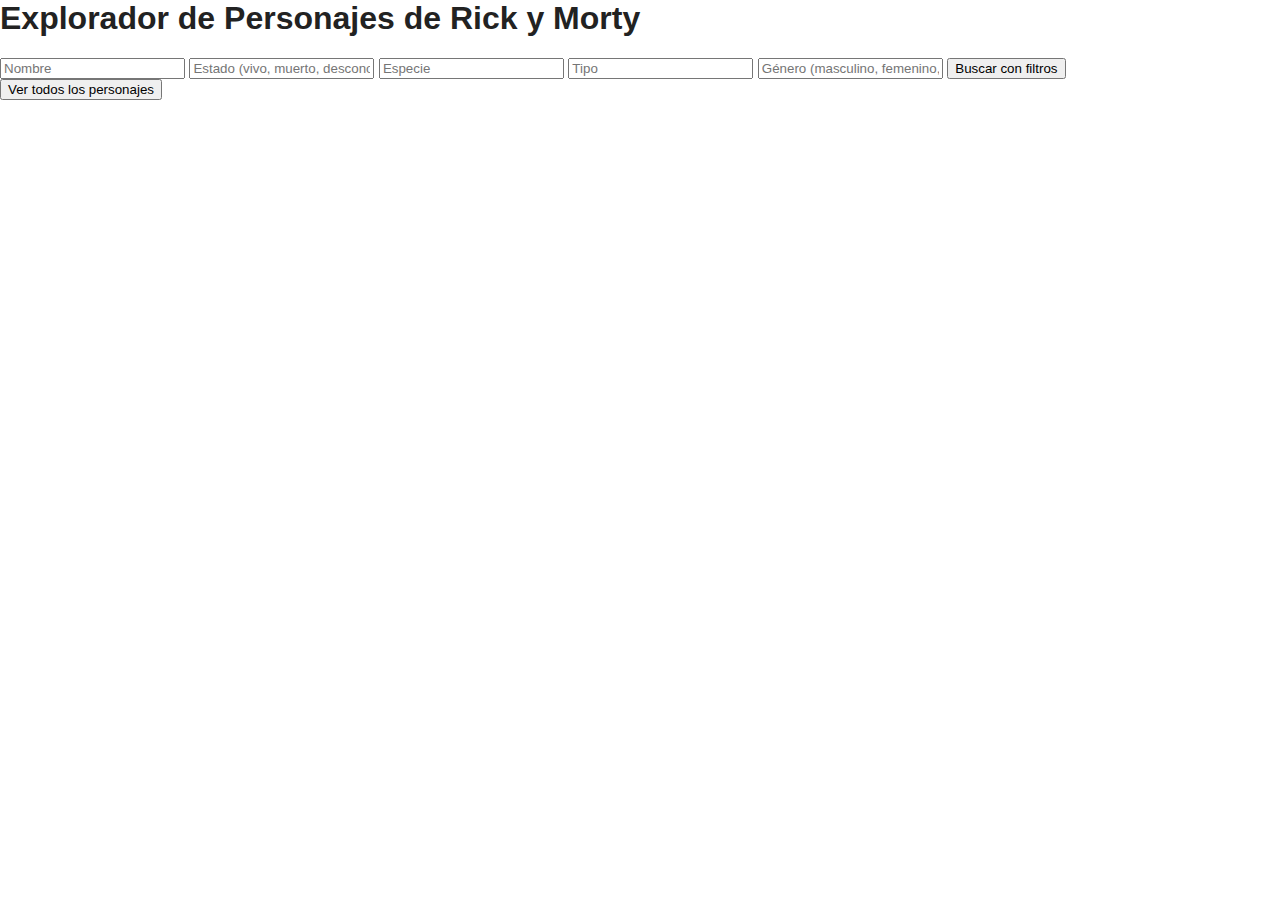
<file: index.html>
<! DOCTYPE html>
<html lang="es">
<head>
    <meta charset="UTF-8" />
    <meta name="viewport" content="width=device-width, initial-scale=1.0"/>
    <title>Personajes de Rick y Morty</title>
    <link rel="stylesheet" href="style.css">
</head>
<body>

<header>
    <h1>Explorador de Personajes de Rick y Morty</h1>
</header>

<main>
    <section id="filtros">
        <input type="text" id="filtro-nombre" placeholder="Nombre">
        <input type="text" id="filtro-estado" placeholder="Estado (vivo, muerto, desconocido)">
        <input type="text" id="filtro-especie" placeholder="Especie">
        <input type="text" id="filtro-tipo" placeholder="Tipo">
        <input type="text" id="filtro-genero" placeholder="Género (masculino, femenino, sin género, desconocido)">
        <button id="btn-filtrar">Buscar con filtros</button>
    </section>

    <section>
        <button id="ver-todos">Ver todos los personajes</button>
    </section>

    <section id="resultado"></section>
</main>

<script src="app.js"></script>
</body>
</html>
</file>
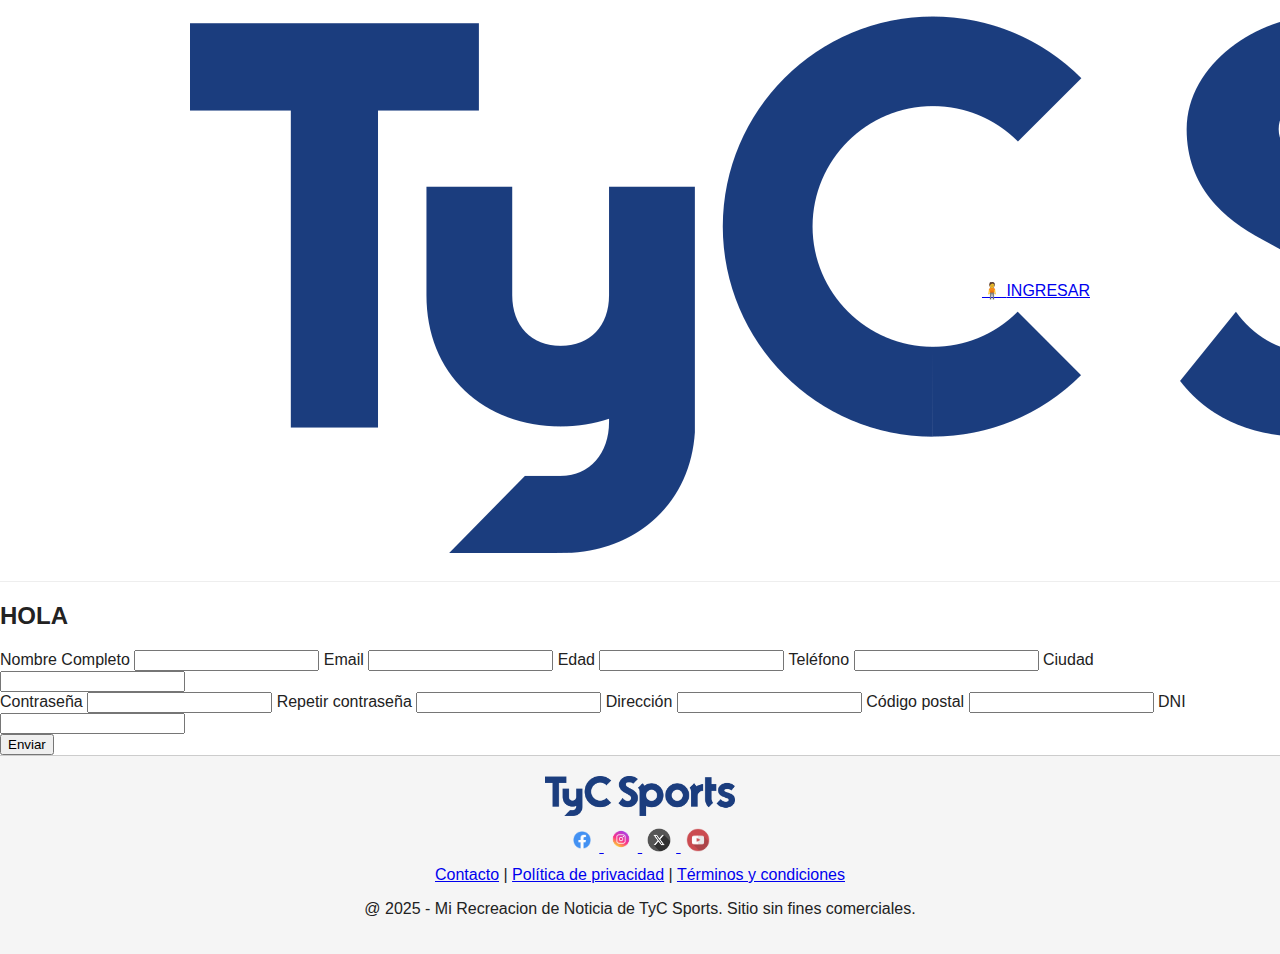
<file: subscripcion.html>
<!DOCTYPE html>
<html lang="es">
<head>
    <meta charset="UTF-8">
    <meta name="viewport" content="width=device-width, initial-scale=1.0">
    <title>La divertida reaparición de Gregg Popovich, junto a Manu Ginóbili: "Ahora soy El Jefe" - TyC Sports </title>
    <link rel="stylesheet" href="style.css">
</head>

<body>
    <header class="header-tyc">
        <div class= "header-content">
            <div class="logo">
                <img src="imagenes/TyC_Sports_logo.svg.png" alt="TyC Sports" class="logo-header">
            </div>
            <div class= "btn-login">
                <a href="suscripcion.html" class="btn-ingresar-link">
                    <span class="icon-person">🧍</span> <span class="text-ingresar">INGRESAR</span>
                    </a>
            </div>
        </div>
    </header>

    <main class="subscription-page">
        <h2 id="titulo-subscripcion">HOLA</h2>
        <form id="formulario-subscripcion" novalidate>
            <div class="form-grid">
                <div class="columna">
                    <label>Nombre Completo
                        <input type="text" id="nombre" />
                        <span class="error" id="error-nombre"></span>
                    </label>

                    <label>Email
                        <input type="email" id="nombre" />
                        <span class="error" id="error-email"></span>
                    </label>

                    <label>Edad
                        <input type="number" id="edad" />
                        <span class="error" id="error-edad"></span>
                    </label>

                    <label>Teléfono
                        <input type="text" id="telefono" />
                        <span class="error" id="error-telefono"></span>
                    </label>

                    <label>Ciudad
                        <input type="text" id="ciudad" />
                        <span class="error" id="error-ciudad"></span>
                    </label>
                </div>

                <div class="Columna">
                    <label>Contraseña
                        <input type="password" id="contrasena" />
                        <span class="error" id="error-contrasena"></span>
                    </label>

                    <label>Repetir contraseña
                        <input type="password" id="repetir-contrasena" />
                        <span class="error" id="error-repetir"></span>
                    </label>

                    <label>Dirección
                        <input type="text" id="direccion" />
                        <span class="error" id="error-direccion"></span>
                    </label>

                    <label>Código postal
                        <input type="text" id="codigo-postal" />
                        <span class="error" id="error-cp"></span>
                    </label>

                    <label>DNI
                        <input type="text" id="dni" />
                        <span class="error" id="error-dni"></span>
                    </label>
                </div>
            </div>

            <div class="form-boton">
                <button type="submit">Enviar</button>
            </div>
        </form>
    </main>

    <footer class= "footer-tyc">
        <div class="footer-content">
            <img src="imagenes/TyC_Sports_logo.svg.png" alt="Logo TyC Sports" class="logo-footer">
            <div class="redes-sociales">
                <a href="https://www.facebook.com/tycsports" target="_blank">
                    <img src="imagenes/facebook.png" alt="Facebook">
                </a>
                <a href="https://www.instagram.com/tycsports/" target="_blank">
                    <img src="imagenes/instagram.webp" alt="Instagram">
                </a>
                <a href="https://x.com/tycsports" target="_blank">
                    <img src="imagenes/X.png" alt="X">
                </a>
                <a href="https://www.youtube.com/user/TyCSportsOficial" target="_blank">
                    <img src="imagenes/youtube.webp" alt="YouTube">
                </a>
            </div>
            <div class="footer-links">
                <a href="#">Contacto</a> |
                <a href="#">Política de privacidad</a> |
                <a href="#">Términos y condiciones</a>
            </div>
        </div>
        <p>@ 2025 - Mi Recreacion de Noticia de TyC Sports. Sitio sin fines comerciales.</p>
    </footer>

    <script>
        function mostrarError(idCampo, mensaje) {
            document.getElementById("error-" + idCampo).textContent = mensaje;
        }

        function limpiarError(idCampo) {
            document.getElementById("error-" + idCampo).textContent = "";
        }

        function validarNombre() {
            var nombre = document.getElementById("nombre").value.trim();
            if (nombre.length <= 6 || nombre.indexOf(" ") === -1) {
            mostrarError("nombre", "Debe tener más de 6 letras y al menos un espacio.");
            return false;
            }
            return true;
        }

        function validarEmail() {
            var email = document.getElementById("email").value.trim();
            var regex = /^[^\\s@]+@[^\\s@]+\\.[^\\s@]+$/;
            if (!regex.test(email)) {
            mostrarError("email", "Debe ser un email válido.");
            return false;
            }
            return true;
        }

        function validarContrasena() {
            var c = document.getElementById("contrasena").value;
            var regex = /^(?=.*[a-zA-Z])(?=.*\\d)[a-zA-Z\\d]{8,}$/;
            if (!regex.test(c)) {
            mostrarError("contrasena", "Mínimo 8 caracteres con letras y números.");
            return false;
            }
            return true;
        }

        function validarRepetirContrasena() {
            var c1 = document.getElementById("contrasena").value;
            var c2 = document.getElementById("repetir-contrasena").value;
            if (c1 !== c2) {
            mostrarError("repetir", "Las contraseñas no coinciden.");
            return false;
            }
            return true;
        }

        function validarEdad() {
            var edad = parseInt(document.getElementById("edad").value, 10);
            if (isNaN(edad) || edad < 18) {
            mostrarError("edad", "Debes ser mayor de 18 años.");
            return false;
            }
            return true;
        }

        function validarTelefono() {
            var tel = document.getElementById("telefono").value;
            if (!/^\\d{7,}$/.test(tel)) {
            mostrarError("telefono", "Al menos 7 dígitos, sin símbolos ni espacios.");
            return false;
            }
            return true;
        }

        function validarDireccion() {
            var dir = document.getElementById("direccion").value.trim();
            if (dir.length < 5 || dir.indexOf(" ") === -1) {
            mostrarError("direccion", "Debe tener letras, números y un espacio.");
            return false;
            }
            return true;
        }

        function validarCiudad() {
            var ciudad = document.getElementById("ciudad").value.trim();
            if (ciudad.length < 3) {
            mostrarError("ciudad", "Debe tener al menos 3 caracteres.");
            return false;
            }
            return true;
        }

        function validarCP() {
            var cp = document.getElementById("codigo-postal").value.trim();
            if (cp.length < 3) {
            mostrarError("cp", "Debe tener al menos 3 caracteres.");
            return false;
            }
            return true;
        }

        function validarDNI() {
            var dni = document.getElementById("dni").value.trim();
            if (!/^\\d{7,8}$/.test(dni)) {
            mostrarError("dni", "Debe tener 7 u 8 dígitos.");
            return false;
            }
            return true;
        }

        // Asignar eventos a cada campo
        function asignarValidacion(id, fn) {
            var campo = document.getElementById(id);
            campo.addEventListener("blur", fn);
            campo.addEventListener("focus", function () {
            limpiarError(id);
            });
        }

        asignarValidacion("nombre", validarNombre);
        asignarValidacion("email", validarEmail);
        asignarValidacion("contrasena", validarContrasena);
        asignarValidacion("repetir-contrasena", validarRepetirContrasena);
        asignarValidacion("edad", validarEdad);
        asignarValidacion("telefono", validarTelefono);
        asignarValidacion("direccion", validarDireccion);
        asignarValidacion("ciudad", validarCiudad);
        asignarValidacion("codigo-postal", validarCP);
        asignarValidacion("dni", validarDNI);

        document.getElementById("formulario-suscripcion").addEventListener("submit", function (e) {
            e.preventDefault();
            var valido = validarNombre() & validarEmail() & validarContrasena() & validarRepetirContrasena() &
                        validarEdad() & validarTelefono() & validarDireccion() & validarCiudad() &
                        validarCP() & validarDNI();

            if (valido) {
            alert("Formulario enviado con éxito ✅\\n\\nNombre: " + document.getElementById("nombre").value);
            } else {
            alert("Hay errores en el formulario ❌");
            }
        });

        // BONUS: título HOLA nombre en vivo
        document.getElementById("nombre").addEventListener("keydown", function () {
            document.getElementById("titulo-suscripcion").textContent = "HOLA " + this.value;
        });
        document.getElementById("nombre").addEventListener("focus", function () {
            document.getElementById("titulo-suscripcion").textContent = "HOLA " + this.value;
        });
    </script>

</body>
</html>
</file>
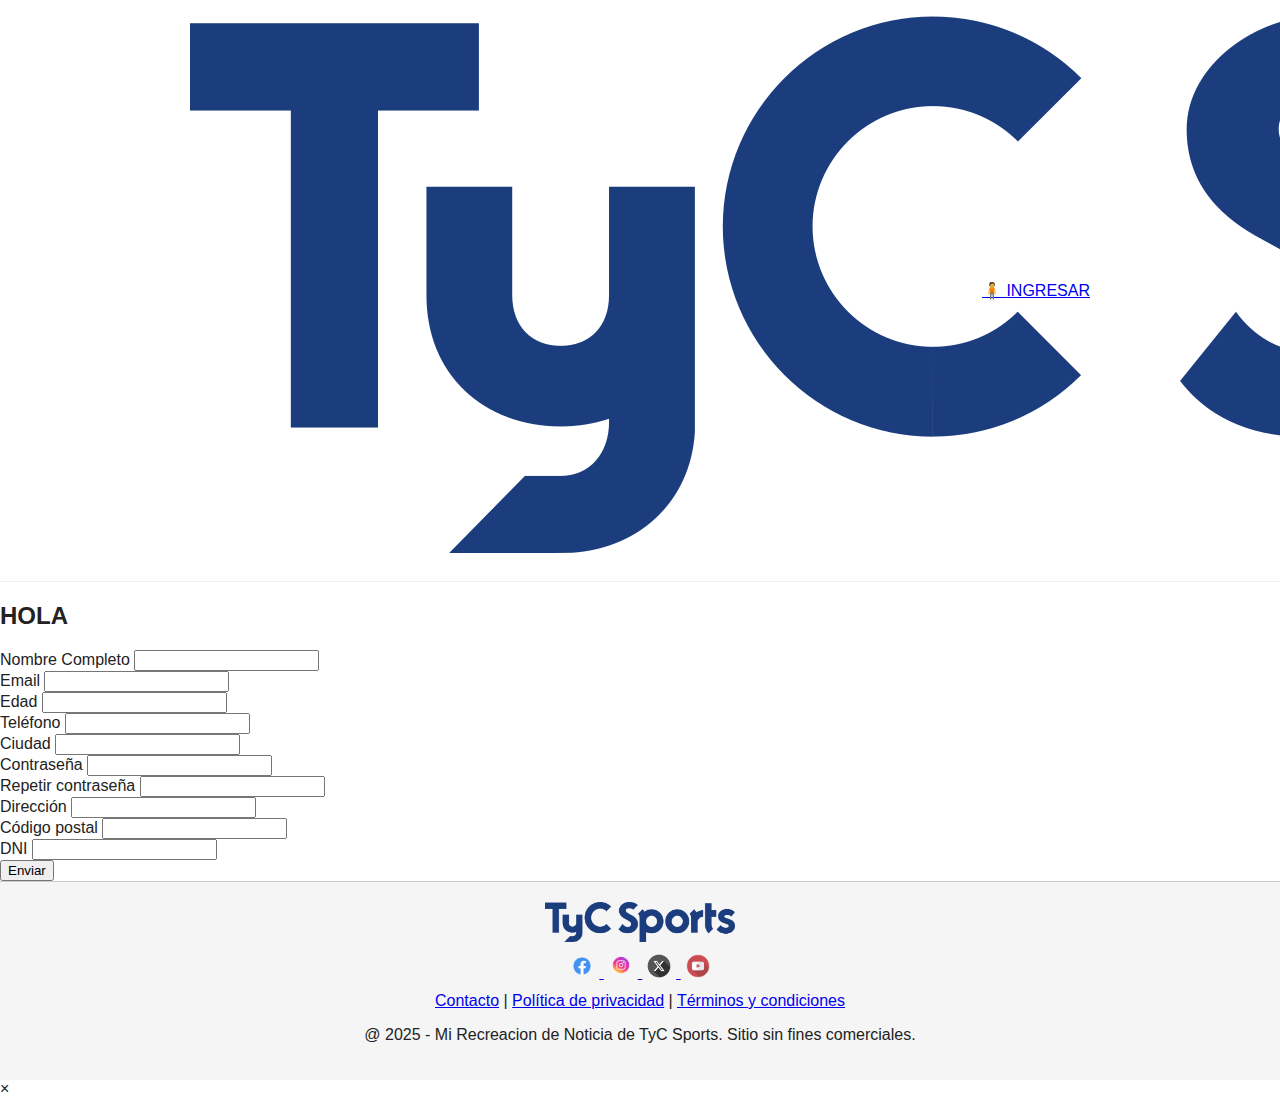
<file: suscripcion.html>
<!DOCTYPE html>
<html lang="es">
<head>
    <meta charset="UTF-8">
    <meta name="viewport" content="width=device-width, initial-scale=1.0">
    <title>Suscripción - TyC Sports</title>
    <link rel="stylesheet" href="style.css">
</head>

<body class="suscripcion">
    <header class="header-tyc">
        <div class="header-content">
            <div class="logo">
                <img src="imagenes/TyC_Sports_logo.svg.png" alt="TyC Sports" class="logo-header">
            </div>
            <div class="btn-login ocultar-en-suscripcion">
                <a href="suscripcion.html" class="btn-ingresar-link">
                    <span class="icon-person">🧍</span> <span class="text-ingresar">INGRESAR</span>
                </a>
            </div>
        </div>
    </header>

    <main class="suscripcion-page">
        <h2 id="titulo-suscripcion">HOLA</h2>
        <form id="formulario-suscripcion" novalidate>
            <div class="form-grid">
                <div class="columna">
                    <div class="form-group">
                        <label for="nombre">Nombre Completo</label>
                        <input type="text" id="nombre" />
                        <span class="error" id="error-nombre"></span>
                    </div>

                    <div class="form-group">
                        <label for="email">Email</label>
                        <input type="email" id="email" />
                        <span class="error" id="error-email"></span>
                    </div>

                    <div class="form-group">
                        <label for="edad">Edad</label>
                        <input type="number" id="edad" />
                        <span class="error" id="error-edad"></span>
                    </div>

                    <div class="form-group">
                        <label for="telefono">Teléfono</label>
                        <input type="text" id="telefono" />
                        <span class="error" id="error-telefono"></span>
                    </div>

                    <div class="form-group">
                        <label for="ciudad">Ciudad</label>
                        <input type="text" id="ciudad" />
                        <span class="error" id="error-ciudad"></span>
                    </div>
                </div>

                <div class="columna">
                    <div class="form-group">
                        <label for="contrasena">Contraseña</label>
                        <input type="password" id="contrasena" />
                        <span class="error" id="error-contrasena"></span>
                    </div>

                    <div class="form-group">
                        <label for="repetir-contrasena">Repetir contraseña</label>
                        <input type="password" id="repetir-contrasena" />
                        <span class="error" id="error-repetir"></span>
                    </div>

                    <div class="form-group">
                        <label for="direccion">Dirección</label>
                        <input type="text" id="direccion" />
                        <span class="error" id="error-direccion"></span>
                    </div>

                    <div class="form-group">
                        <label for="codigo-postal">Código postal</label>
                        <input type="text" id="codigo-postal" />
                        <span class="error" id="error-cp"></span>
                    </div>

                    <div class="form-group">
                        <label for="dni">DNI</label>
                        <input type="text" id="dni" />
                        <span class="error" id="error-dni"></span>
                    </div>
                </div>
            </div>

            <div class="form-boton">
                <button type="submit">Enviar</button>
            </div>
        </form>
    </main>

    <footer class="footer-tyc">
        <div class="footer-content">
            <img src="imagenes/TyC_Sports_logo.svg.png" alt="Logo TyC Sports" class="logo-footer">
            <div class="redes-sociales">
                <a href="https://www.facebook.com/tycsports" target="_blank">
                    <img src="imagenes/facebook.png" alt="Facebook">
                </a>
                <a href="https://www.instagram.com/tycsports/" target="_blank">
                    <img src="imagenes/instagram.webp" alt="Instagram">
                </a>
                <a href="https://x.com/tycsports" target="_blank">
                    <img src="imagenes/X.png" alt="X">
                </a>
                <a href="https://www.youtube.com/user/TyCSportsOficial" target="_blank">
                    <img src="imagenes/youtube.webp" alt="YouTube">
                </a>
            </div>
            <div class="footer-links">
                <a href="#">Contacto</a> |
                <a href="#">Política de privacidad</a> |
                <a href="#">Términos y condiciones</a>
            </div>
        </div>
        <p>@ 2025 - Mi Recreacion de Noticia de TyC Sports. Sitio sin fines comerciales.</p>
    </footer>

    
    <div id="modal" class="modal oculto">
        <div class="modal-contenido">
            <span id="cerrar-modal" class="cerrar">&times;</span>
            <pre id="mensaje-modal"></pre>
        </div>
    </div>
    
    <script src="suscripcion.js"></script>
    
</body>
</html>
</file>
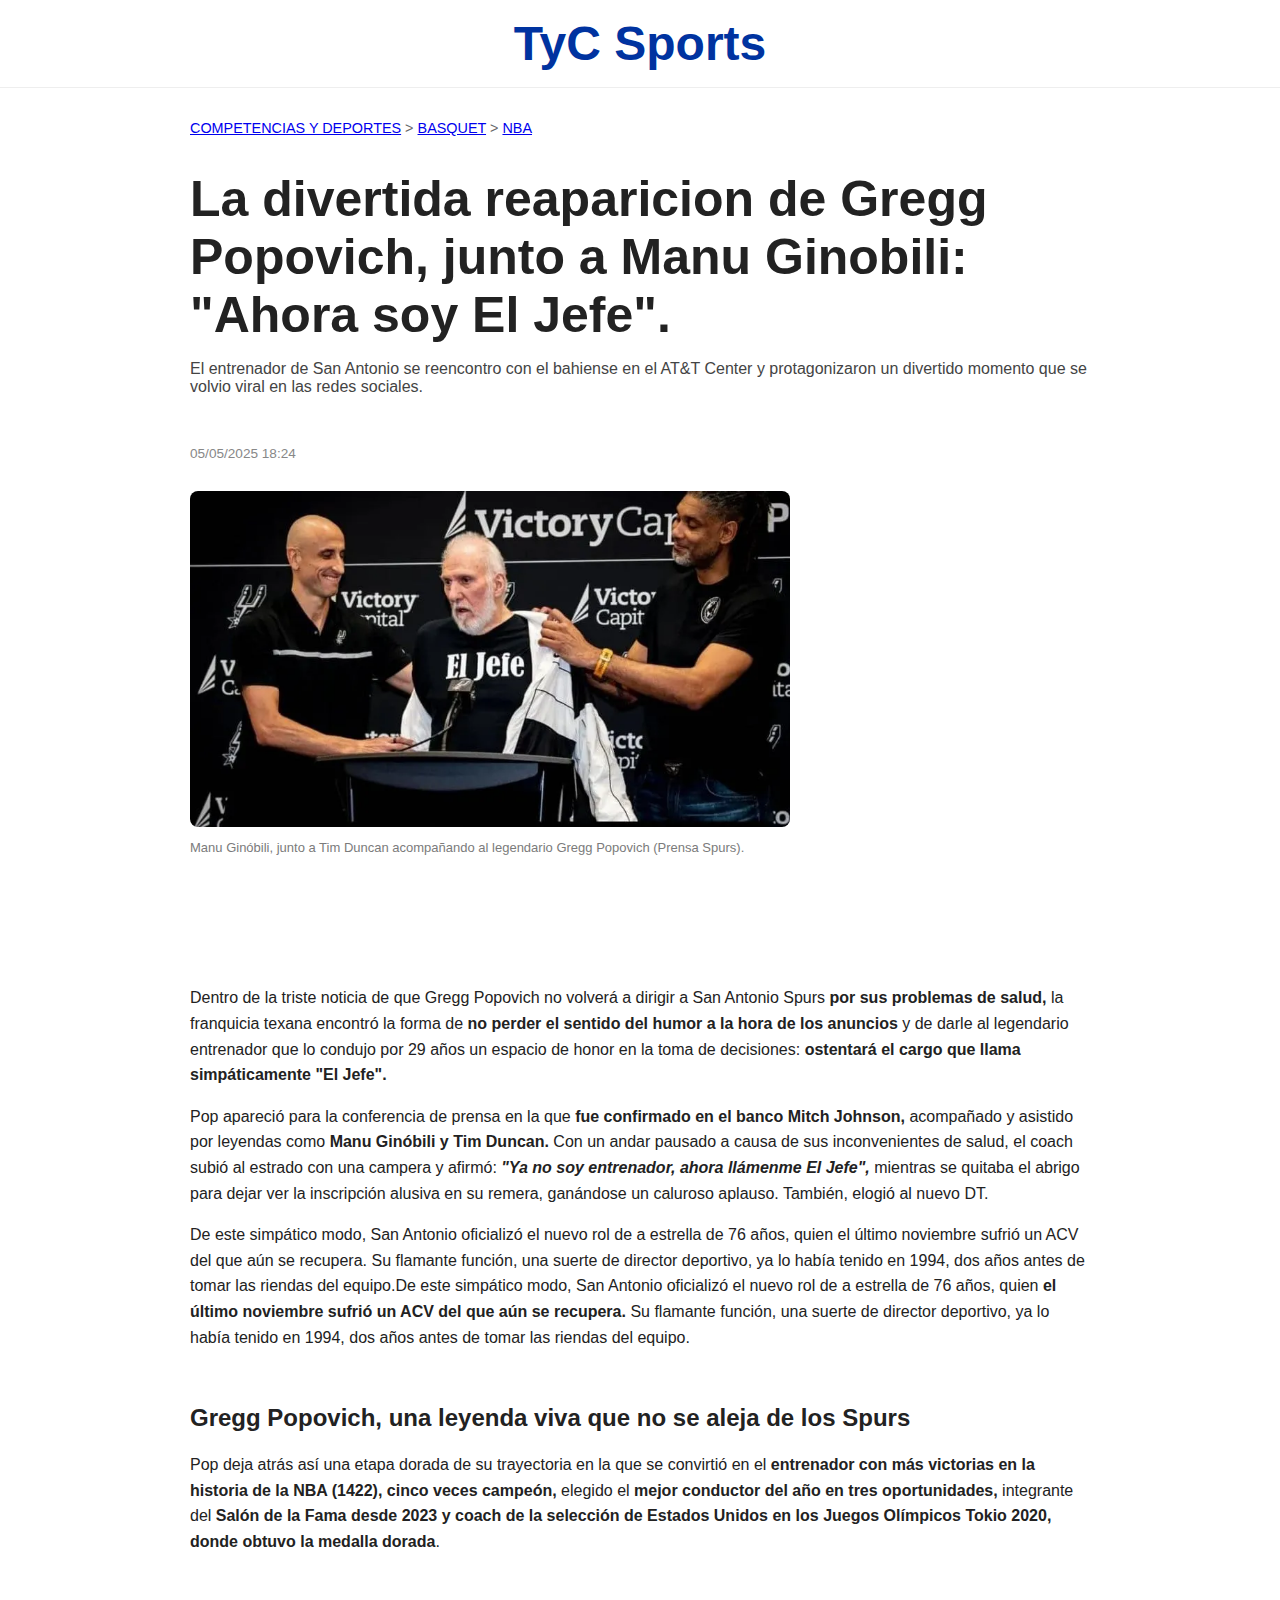
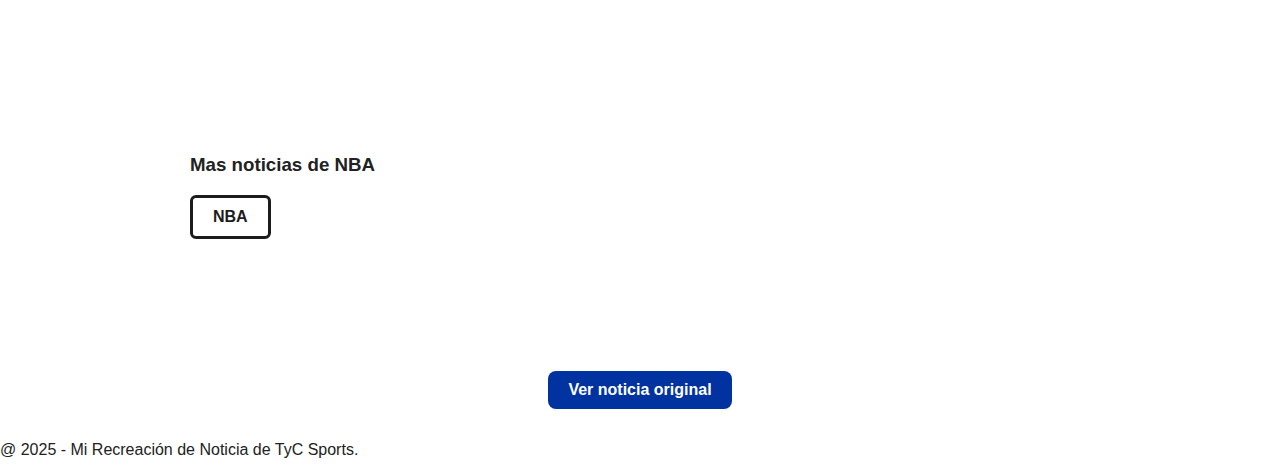
<file: tareaClase4.html>
<!DOCTYPE html>
<html lang="es">
<head>
    <meta charset="UTF-8">
    <meta name="viewport" content="width=device-width, initial-scale=1.0">
    <title>La divertida reaparición de Gregg Popovich, junto a Manu Ginóbili: "Ahora soy El Jefe" - TyC Sports </title>
    <link rel="stylesheet" href="style.css">
</head>

<body>
    <header class="header-tyc">
        <div class="logo">
        <span class="tycsports-blue"> TyC Sports</span>
        </div>
    </header>

    <main class="contenedor">
        <nav class="breadcrumb">
            <a href="#"> COMPETENCIAS Y DEPORTES</a> > <a href="#"> BASQUET</a> > <a href="#"> NBA</a>
        </nav>
        
        <article>
            <h1 class="titulo-noticia">La divertida reaparicion de Gregg Popovich, junto a Manu Ginobili: "Ahora soy El Jefe".</h1>
            <p class="bajada"> El entrenador de San Antonio se reencontro con el bahiense en el AT&T Center y protagonizaron un divertido momento que se volvio viral en las redes sociales. </p>
            <p class="fecha">05/05/2025 18:24</p>
            <img src="popovich-ginobili.jpg" alt="Gregg Popovich y Manu Ginóbili" class="imagen-principal">
            <p class="bajada2"> Manu Ginóbili, junto a Tim Duncan acompañando al legendario Gregg Popovich (Prensa Spurs).</p>


            <section class="contenido">
                <p>Dentro de la triste noticia de que Gregg Popovich no volverá a dirigir a San Antonio Spurs <strong>por sus problemas de salud,</strong> la franquicia texana encontró la forma de <strong>no perder el sentido del humor a la hora de los anuncios</strong> y de darle al legendario entrenador que lo condujo por 29 años un espacio de honor en la toma de decisiones: <strong>ostentará el cargo que llama simpáticamente "El Jefe".</strong></p>
                <p>Pop apareció para la conferencia de prensa en la que <strong>fue confirmado en el banco Mitch Johnson,</strong> acompañado y asistido por leyendas como <strong>Manu Ginóbili y Tim Duncan.</strong> Con un andar pausado a causa de sus inconvenientes de salud, el coach subió al estrado con una campera y afirmó: <strong><i>"Ya no soy entrenador, ahora llámenme El Jefe",</i></strong> mientras se quitaba el abrigo para dejar ver la inscripción alusiva en su remera, ganándose un caluroso aplauso. También, elogió al nuevo DT.</p>
                <p>De este simpático modo, San Antonio oficializó el nuevo rol de a estrella de 76 años, quien el último noviembre sufrió un ACV del que aún se recupera. Su flamante función, una suerte de director deportivo, ya lo había tenido en 1994, dos años antes de tomar las riendas del equipo.De este simpático modo, San Antonio oficializó el nuevo rol de a estrella de 76 años, quien <strong>el último noviembre sufrió un ACV del que aún se recupera.</strong> Su flamante función, una suerte de director deportivo, ya lo había tenido en 1994, dos años antes de tomar las riendas del equipo.</p>
                <br>
                <h2>Gregg Popovich, una leyenda viva que no se aleja de los Spurs</h2>
                <p>Pop deja atrás así una etapa dorada de su trayectoria en la que se convirtió en el <strong>entrenador con más victorias en la historia de la NBA (1422), cinco veces campeón,</strong> elegido el <strong>mejor conductor del año en tres oportunidades,</strong> integrante del <strong>Salón de la Fama desde 2023 y coach de la selección de Estados Unidos en los Juegos Olímpicos Tokio 2020, donde obtuvo la medalla dorada</strong>.</p>
            </section>
        </article>

        <aside>
                <h3>Mas noticias de NBA</h3>
                <a href="https://www.tycsports.com/estados-unidos/nba.html"
                    target="_blank"
                    class= "btn-nba">
                    NBA
                </a>
        </aside>
        <div class="enlace-original">
            <a href="https://www.tycsports.com/estados-unidos/nba/divertida-reaparicion-gregg-popovich-junto-manu-ginobili-ahora-soy-jefe-id655369.html" target="_blank"">
                Ver noticia original</a>
        </div>
    </main>

    <footer>
        <p>@ 2025 - Mi Recreación de Noticia de TyC Sports.</p>
    </footer>
</body>
</html>
</file>
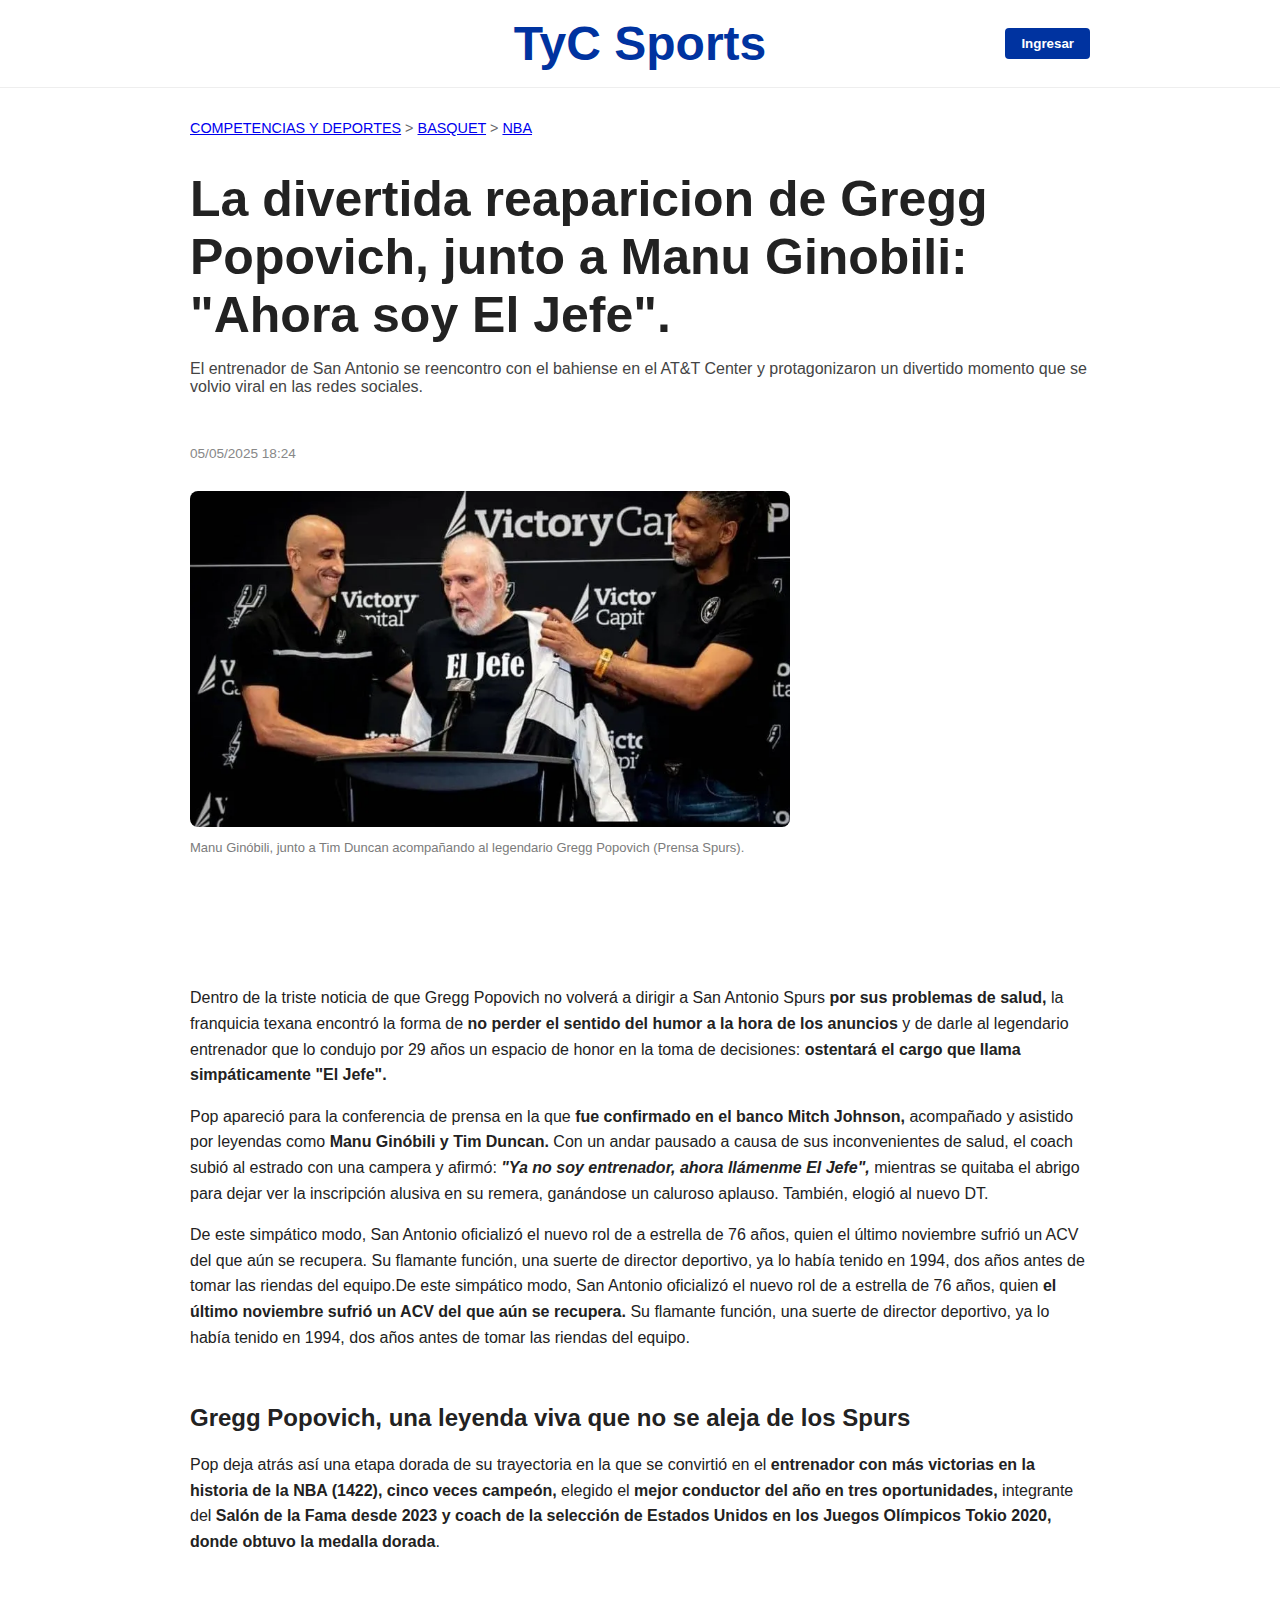
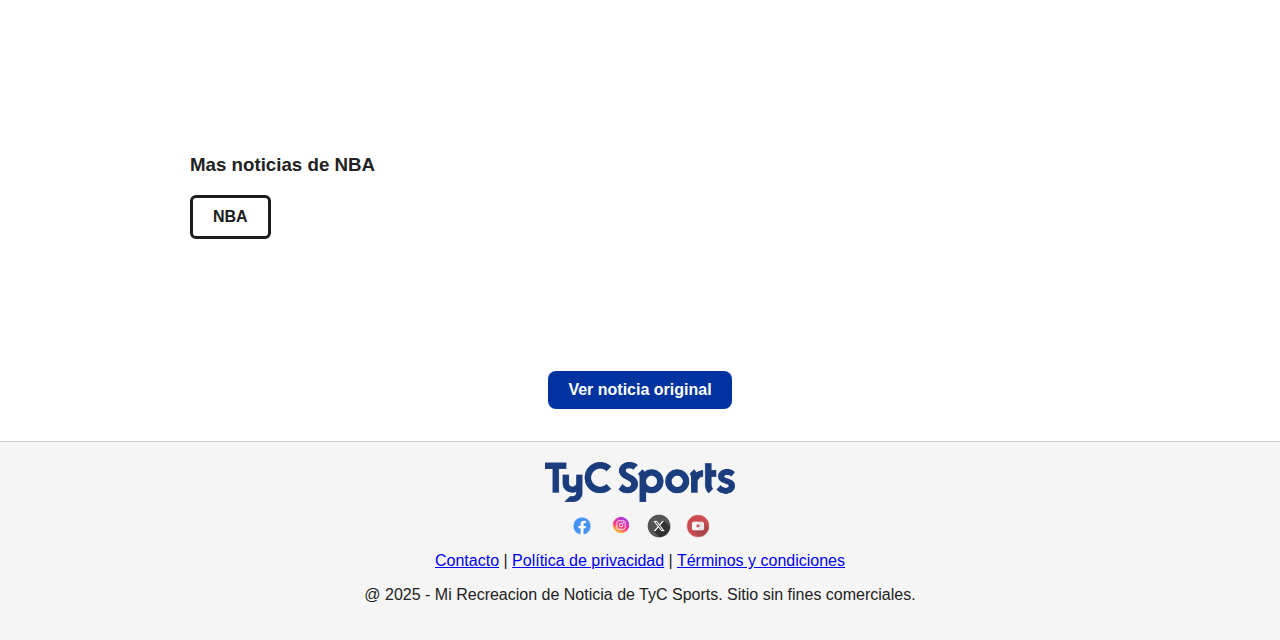
<file: tareaClase5.html>
<!DOCTYPE html>
<html lang="es">
<head>
    <meta charset="UTF-8">
    <meta name="viewport" content="width=device-width, initial-scale=1.0">
    <title>La divertida reaparición de Gregg Popovich, junto a Manu Ginóbili: "Ahora soy El Jefe" - TyC Sports </title>
    <link rel="stylesheet" href="style.css">
</head>

<body>
    <header class="header-tyc">
        <div class= "header-content">
            <div class="logo">
                <span class="tycsports-blue"> TyC Sports</span>
            </div>
            <div class= "btn-login">
                <button id="btnIngresar"> Ingresar</button>
            </div>
        </div>
    </header>

    <main class="contenedor">
        <nav class="breadcrumb">
            <a href="#"> COMPETENCIAS Y DEPORTES</a> > <a href="#"> BASQUET</a> > <a href="#"> NBA</a>
        </nav>
        
        <article>
            <h1 class="titulo-noticia">La divertida reaparicion de Gregg Popovich, junto a Manu Ginobili: "Ahora soy El Jefe".</h1>
            <p class="bajada"> El entrenador de San Antonio se reencontro con el bahiense en el AT&T Center y protagonizaron un divertido momento que se volvio viral en las redes sociales. </p>
            <p class="fecha">05/05/2025 18:24</p>
            <img src="popovich-ginobili.jpg" alt="Gregg Popovich y Manu Ginóbili" class="imagen-principal">
            <p class="bajada2"> Manu Ginóbili, junto a Tim Duncan acompañando al legendario Gregg Popovich (Prensa Spurs).</p>


            <section class="contenido">
                <p>Dentro de la triste noticia de que Gregg Popovich no volverá a dirigir a San Antonio Spurs <strong>por sus problemas de salud,</strong> la franquicia texana encontró la forma de <strong>no perder el sentido del humor a la hora de los anuncios</strong> y de darle al legendario entrenador que lo condujo por 29 años un espacio de honor en la toma de decisiones: <strong>ostentará el cargo que llama simpáticamente "El Jefe".</strong></p>
                <p>Pop apareció para la conferencia de prensa en la que <strong>fue confirmado en el banco Mitch Johnson,</strong> acompañado y asistido por leyendas como <strong>Manu Ginóbili y Tim Duncan.</strong> Con un andar pausado a causa de sus inconvenientes de salud, el coach subió al estrado con una campera y afirmó: <strong><i>"Ya no soy entrenador, ahora llámenme El Jefe",</i></strong> mientras se quitaba el abrigo para dejar ver la inscripción alusiva en su remera, ganándose un caluroso aplauso. También, elogió al nuevo DT.</p>
                <p>De este simpático modo, San Antonio oficializó el nuevo rol de a estrella de 76 años, quien el último noviembre sufrió un ACV del que aún se recupera. Su flamante función, una suerte de director deportivo, ya lo había tenido en 1994, dos años antes de tomar las riendas del equipo.De este simpático modo, San Antonio oficializó el nuevo rol de a estrella de 76 años, quien <strong>el último noviembre sufrió un ACV del que aún se recupera.</strong> Su flamante función, una suerte de director deportivo, ya lo había tenido en 1994, dos años antes de tomar las riendas del equipo.</p>
                <br>
                <h2>Gregg Popovich, una leyenda viva que no se aleja de los Spurs</h2>
                <p>Pop deja atrás así una etapa dorada de su trayectoria en la que se convirtió en el <strong>entrenador con más victorias en la historia de la NBA (1422), cinco veces campeón,</strong> elegido el <strong>mejor conductor del año en tres oportunidades,</strong> integrante del <strong>Salón de la Fama desde 2023 y coach de la selección de Estados Unidos en los Juegos Olímpicos Tokio 2020, donde obtuvo la medalla dorada</strong>.</p>
            </section>
        </article>

        <aside>
                <h3>Mas noticias de NBA</h3>
                <a href="https://www.tycsports.com/estados-unidos/nba.html"
                    target="_blank"
                    class= "btn-nba">
                    NBA
                </a>
        </aside>
        <div class="enlace-original">
            <a href="https://www.tycsports.com/estados-unidos/nba/divertida-reaparicion-gregg-popovich-junto-manu-ginobili-ahora-soy-jefe-id655369.html" target="_blank"">
                Ver noticia original</a>
        </div>
    </main>

    <footer class= "footer-tyc">
        <div class="footer-content">
            <img src="TyC_Sports_logo.svg.png" alt="Logo TyC Sports" class="logo-footer">
            <div class="redes-sociales">
                <a href="#"><img src= "facebook.png" alt= "Facebook"></a>
                <a href="#"><img src= "instagram.webp" alt= "Instagram"></a>
                <a href="#"><img src= "X.png" alt= "X"></a>
                <a href="#"><img src= "youtube.webp" alt= "Youtube"></a>
            </div>
            <div class="footer-links">
                <a href="#">Contacto</a> |
                <a href="#">Política de privacidad</a> |
                <a href="#">Términos y condiciones</a>
            </div>
        </div>
        <p>@ 2025 - Mi Recreacion de Noticia de TyC Sports. Sitio sin fines comerciales.</p>
    </footer>
    <script>
        document.getElementById("btnIngresar").addEventListener("click", function () {
            alert("Próximamente");
        });
    </script>
</body>
</html>
</file>
<file: style.css>
body{
    font-family: 'Segoe UI', sans-serif;
    margin: 0;
    background-color: #fff;
    color: #222;
}

.header-tyc{
    background-color: #fff;
    border-bottom: 1px solid #eee;
    padding: 1rem 0;
}

.header-content{
    max-width: 900px;
    margin: 0 auto;
    display: flex;
    justify-content: center;
    align-items: center;
    position: relative;
}

.btn-login{
    position: absolute;
    right: 0;
}

.btn-login button{
    padding: 8px 16px;
    background-color: #0033a0;
    color: white;
    border: none;
    border-radius: 4px;
    font-weight: bold;
    cursor: pointer;
    transition: background-color 0.3s ease;
}

.btn-login button:hover{
    background-color: #002276;
}

.logo{
    font-size: 3rem;
    font-weight: 700;
    text-align: center;
    width: 100%;
}

.tycsports-blue{
    color: #0033a0;
}

.contenedor{
    max-width: 900px;
    margin: 2rem auto;
    padding: 0 1rem;
}

.breadcrumb{
    font-size: 0.9rem;
    color: #666;
    margin-bottom: 1rem;
}

.titulo-noticia{
    font-style: "Albert Sans", sans-serif;
    font-size: 50px;
    font-weight: 700;
    margin-bottom: 0.5rem;
}

.bajada{
    font-size: 1rem;
    color: #444;
    margin-bottom: 50px;
}

.bajada2{
    font-style: "Albert Sans", sans-serif;
    font-size: 13px;
    color: #7b7b7b;
    margin-bottom: 130px;
    border-radius: 8px;;
}

.fecha{
    font-size: 0.85rem;
    color: #888;
    margin-bottom: 1rem;
}

.imagen-principal{
    width: 100%;
    max-width: 600px;
    display: block;
    margin-top: 30px;
    border-radius: 8px;
}

.contenido p{
    line-height: 1.6;
    margin-bottom: 1rem;
}

article{
    margin-bottom: 200px;
}

.btn-nba{
    display: inline-block;
    padding: 10px 20px;
    background-color: #fff;
    color: #1c1c1c;
    text-decoration: none;
    border-style: solid;
    border-radius: 6px;
    font-weight: bold;
    transition: background-color 0.3s;
    margin-bottom: 100px;
}

.enlace-original{
    margin-top: 2rem;
    text-align: center;
}

.enlace-original a{
    display: inline-block;
    background-color: #0033a0;
    text-decoration: none;
    color: white;
    font-weight: bold;
    padding: 10px 20px;
    border-radius: 8px;
    transition: background-color 0.3s ease;
}

.enlace-original a:hover{
    background-color: #002276;
}

.footer-tyc{
    background-color: #f5f5f5;
    padding: 20px;
    text-align: center;
    border-top: 1px solid #ccc;
}

.footer-content{
    display: flex;
    flex-direction: column;
    align-items: center;
    gap: 10px;
    margin-bottom: 10px;
}

.logo-footer{
    height: 40px;
}

.redes-sociales a img{
    width: 24px;
    margin: 0 5px;
    opacity: 0.8;
    transition: opacity 0.3s;
}

.redes-sociales a img:hover{
    opacity: 1;
}

@media (max-width: 768px){
    .contenedor{
        padding: 0 10px;
    }

    .titulo-noticia{
        font-size: 32px;
    }

    .bajada{
        font-size: 0.95rem;
    }

    .bajada2{
        font-size: 0.8rem;
        margin-bottom: 60px;
    }

    .imagen-principal{
        max-width: 100%;
        margin-top: 20px;
    }

    aside{
        margin-top: 40px;
        text-align: center;
    }

    .btn-nba{
        display: block;
        width: 100%;
        box-sizing: border-box;
    }

    .breadcrumb{
        font-size: 0.8rem;
        text-align: center;
    }
}
</file>
